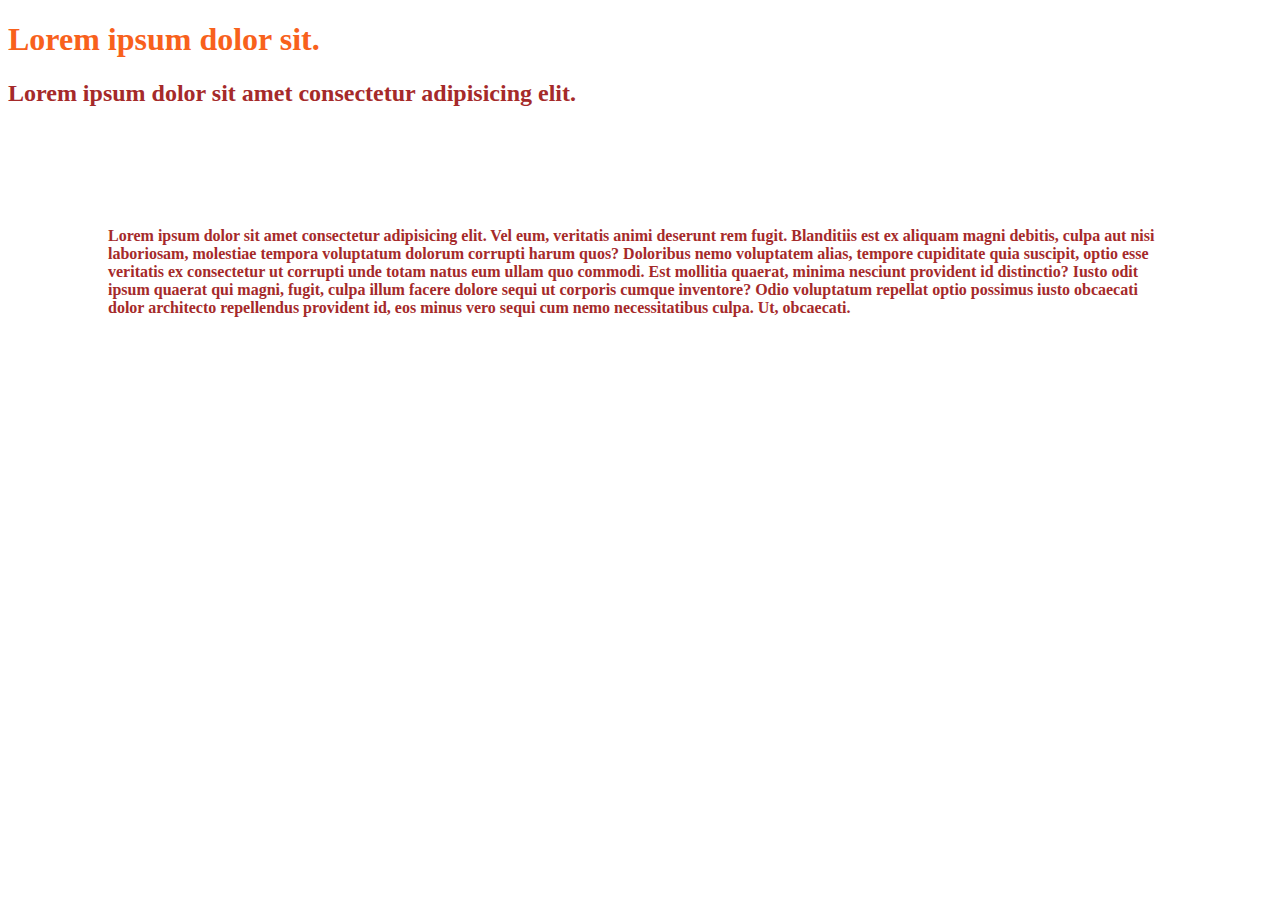
<file: CSS/01_basics/index.html>
<!DOCTYPE html>
<html lang="en">
  <head>
    <meta charset="UTF-8" />
    <meta name="viewport" content="width=device-width, initial-scale=1.0" />
    <title>CSS</title>
    <style>
      .browntext {
        color: brown;
      }
    </style>
    <link rel="stylesheet" href="style.css" />
  </head>
  <body>
    <h1 style="color: rgb(248, 97, 28)">Lorem ipsum dolor sit.</h1>
    <h2 class="browntext">
      Lorem ipsum dolor sit amet consectetur adipisicing elit.
    </h2>
    <p class="browntext">
      Lorem ipsum dolor sit amet consectetur adipisicing elit. Vel eum,
      veritatis animi deserunt rem fugit. Blanditiis est ex aliquam magni
      debitis, culpa aut nisi laboriosam, molestiae tempora voluptatum dolorum
      corrupti harum quos? Doloribus nemo voluptatem alias, tempore cupiditate
      quia suscipit, optio esse veritatis ex consectetur ut corrupti unde totam
      natus eum ullam quo commodi. Est mollitia quaerat, minima nesciunt
      provident id distinctio? Iusto odit ipsum quaerat qui magni, fugit, culpa
      illum facere dolore sequi ut corporis cumque inventore? Odio voluptatum
      repellat optio possimus iusto obcaecati dolor architecto repellendus
      provident id, eos minus vero sequi cum nemo necessitatibus culpa. Ut,
      obcaecati.
    </p>
  </body>
</html>
</file>
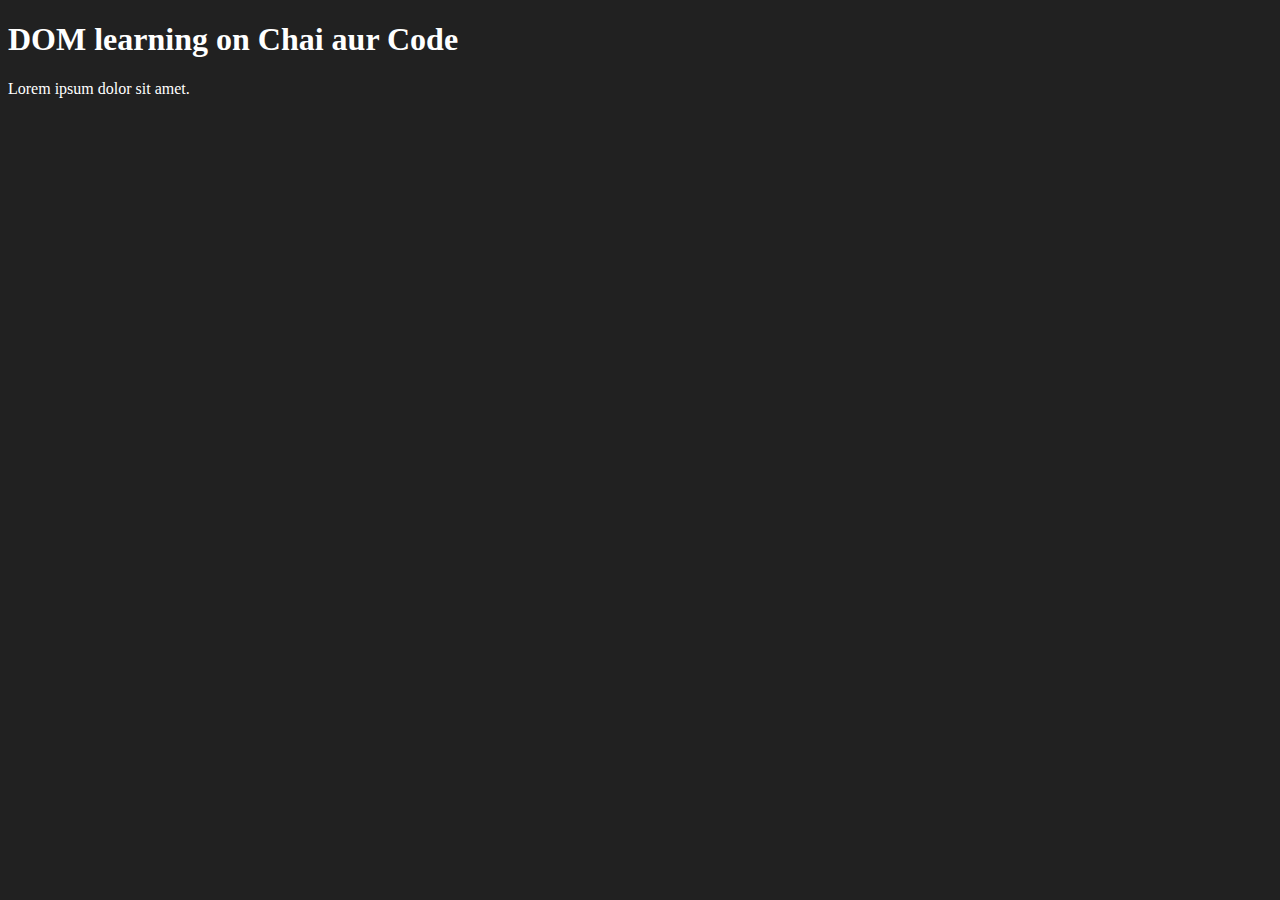
<file: 06_dom/01.html>
<!DOCTYPE html>
<html lang="en">
<head>
    <meta charset="UTF-8">
    <meta name="viewport" content="width=device-width, initial-scale=1.0">
    <title>DOM Learning</title>
    <style>
        .bg-black{
        background-color: #212121;
        color: white;
        }
    </style>
</head>
<body class="bg-black">
    <div>
        <h1 id="title" class="heading">DOM learning on Chai aur Code <span style="display: none;"> test text</span></h1>
        <p>Lorem ipsum dolor sit amet.</p>
    </div>
</body>
</html>
</file>
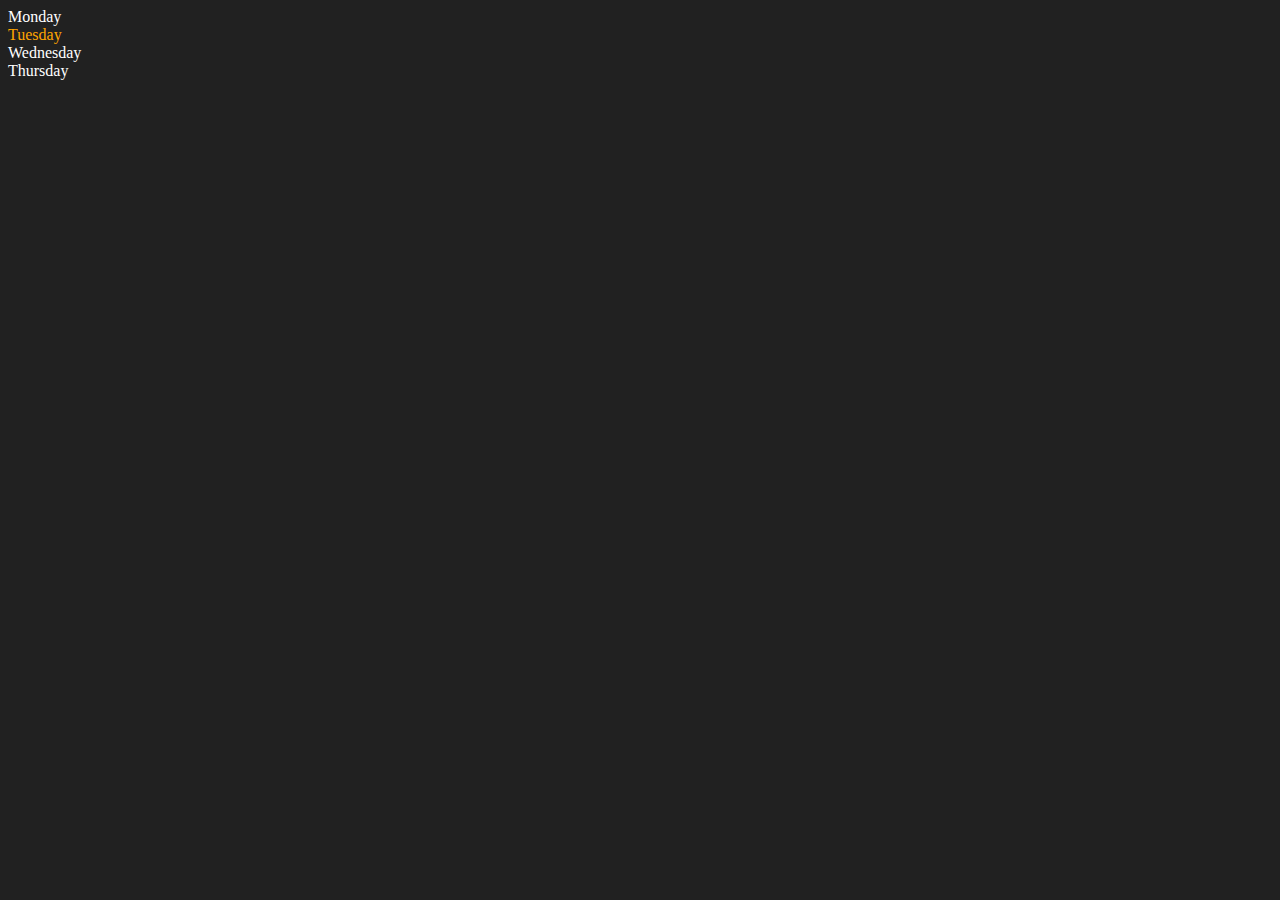
<file: 06_dom/02.html>
<!DOCTYPE html>
<html lang="en">
<head>
    <meta charset="UTF-8">
    <meta http-equiv="X-UA-Compatible" content="IE=edge">
    <meta name="viewport" content="width=device-width, initial-scale=1.0">
    <title>DOM | Chai aur code</title>
</head>
<body style="background-color: #212121; color: #fff;">
    <div class="parent">
        <!-- this is a comment -->
        <div class="day">Monday</div>
        <div class="day">Tuesday</div>
        <div class="day">Wednesday</div>
        <div class="day">Thursday</div>
    </div>
</body>
<script>
    const parent = document.querySelector('.parent')
    // console.log(parent);
    // console.log(parent.children);
    // console.log(parent.children[1].innerHTML);

    // for (let i = 0; i < parent.children.length; i++) {
    //      console.log(parent.children[i].innerHTML);
        
    // }
    parent.children[1].style.color = "orange"
    // console.log(parent.firstElementChild);
    // console.log(parent.lastElementChild);

    const dayOne = document.querySelector('.day')
    // console.log(dayOne);
    // console.log(dayOne.parentElement);
    // console.log(dayOne.nextElementSibling);

    console.log("NODES: ", parent.childNodes);
</script>
</html>
</file>
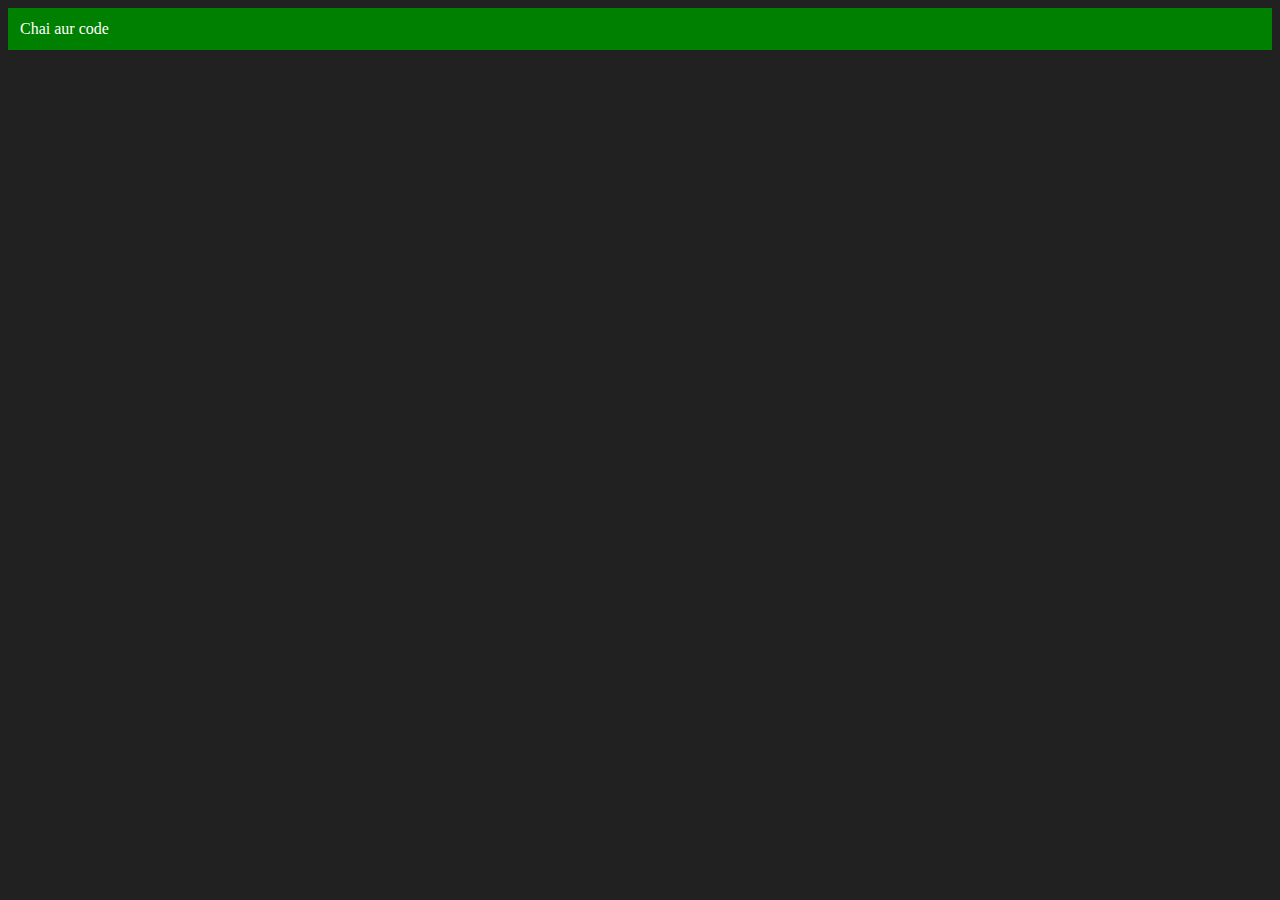
<file: 06_dom/03.html>
<!DOCTYPE html>
<html lang="en">
<head>
    <meta charset="UTF-8">
    <meta http-equiv="X-UA-Compatible" content="IE=edge">
    <meta name="viewport" content="width=device-width, initial-scale=1.0">
    <title>Chai aur code </title>
</head>
<body style="background-color: #212121; color: #fff;">
    
</body>
<script>
    const div = document.createElement('div')
    console.log(div);
    div.className = "main"
    div.id = Math.round(Math.random() * 10 + 1)
    div.setAttribute("title", "generated title")
    div.style.backgroundColor = "green"
    div.style.padding = "12px"
    // div.innerText = "Chai aur code"
    const addText = document.createTextNode("Chai aur code")
    div.appendChild(addText)

    document.body.appendChild(div)
</script>
</html>
</file>
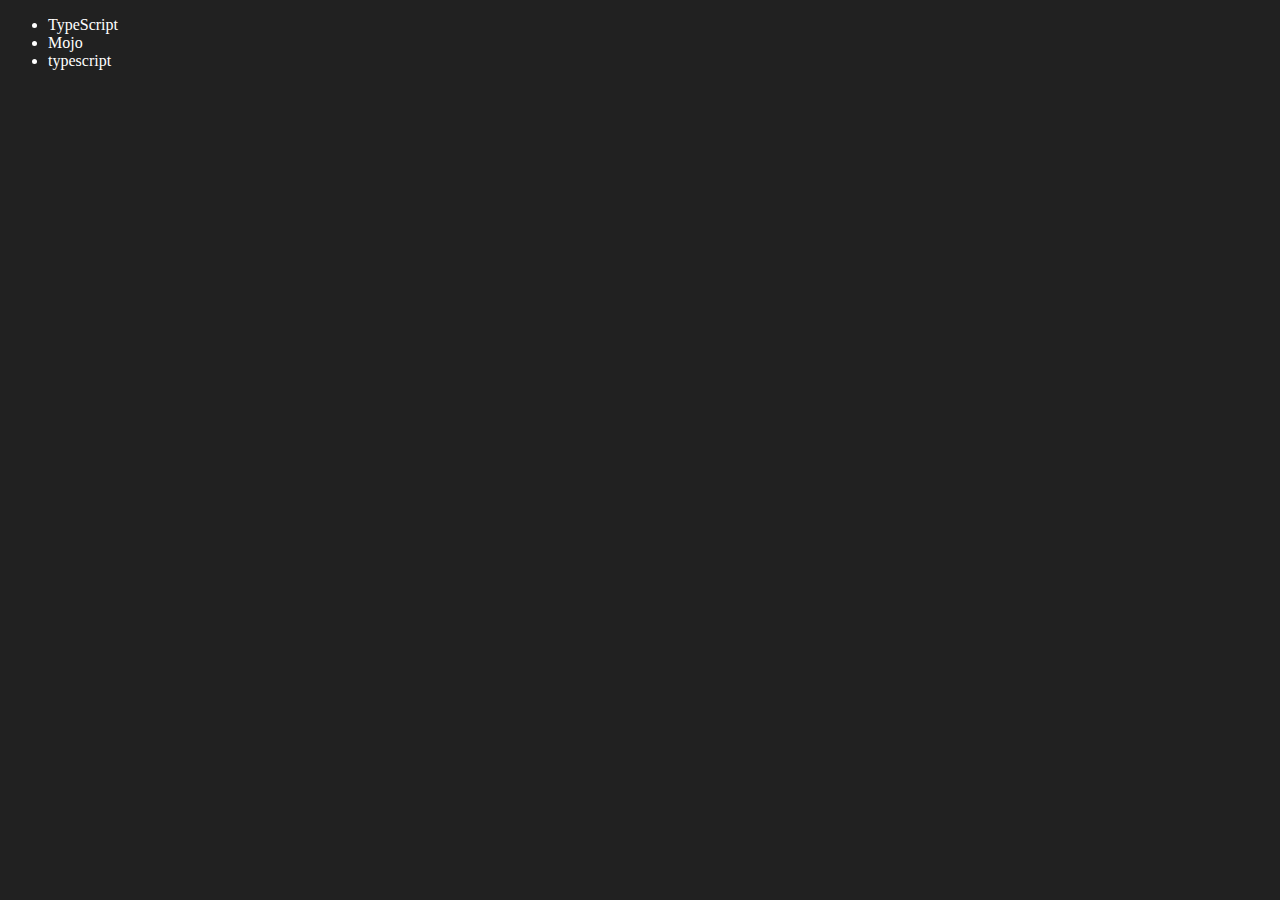
<file: 06_dom/04.html>
<!DOCTYPE html>
<html lang="en">
<head>
    <meta charset="UTF-8">
    <meta http-equiv="X-UA-Compatible" content="IE=edge">
    <meta name="viewport" content="width=device-width, initial-scale=1.0">
    <title>Chai aur code | DOM</title>
</head>
<body style="background-color: #212121; color: #fff;">
    <ul class="language">
        <li>Javascript</li>
    </ul>
</body>
<script>
    function addLanguage(langName){
        const li = document.createElement('li');
        li.innerHTML = `${langName}`
        document.querySelector('.language').appendChild(li)
    }
    addLanguage("python")
    addLanguage("typescript")

    function addOptiLanguage(langName){
        const li = document.createElement('li');
        li.appendChild(document.createTextNode(langName))
        document.querySelector('.language').appendChild(li)
    }
    addOptiLanguage('golang')

    //Edit
    const secondLang = document.querySelector("li:nth-child(2)")
    console.log(secondLang);
    //secondLang.innerHTML = "Mojo"
    const newli = document.createElement('li')
    newli.textContent = "Mojo"
    secondLang.replaceWith(newli)

    //edit
    const firstLang = document.querySelector("li:first-child")
    firstLang.outerHTML = '<li>TypeScript</li>'

    //remove
    const lastLang = document.querySelector('li:last-child')
    lastLang.remove()


</script>
</html>
</file>
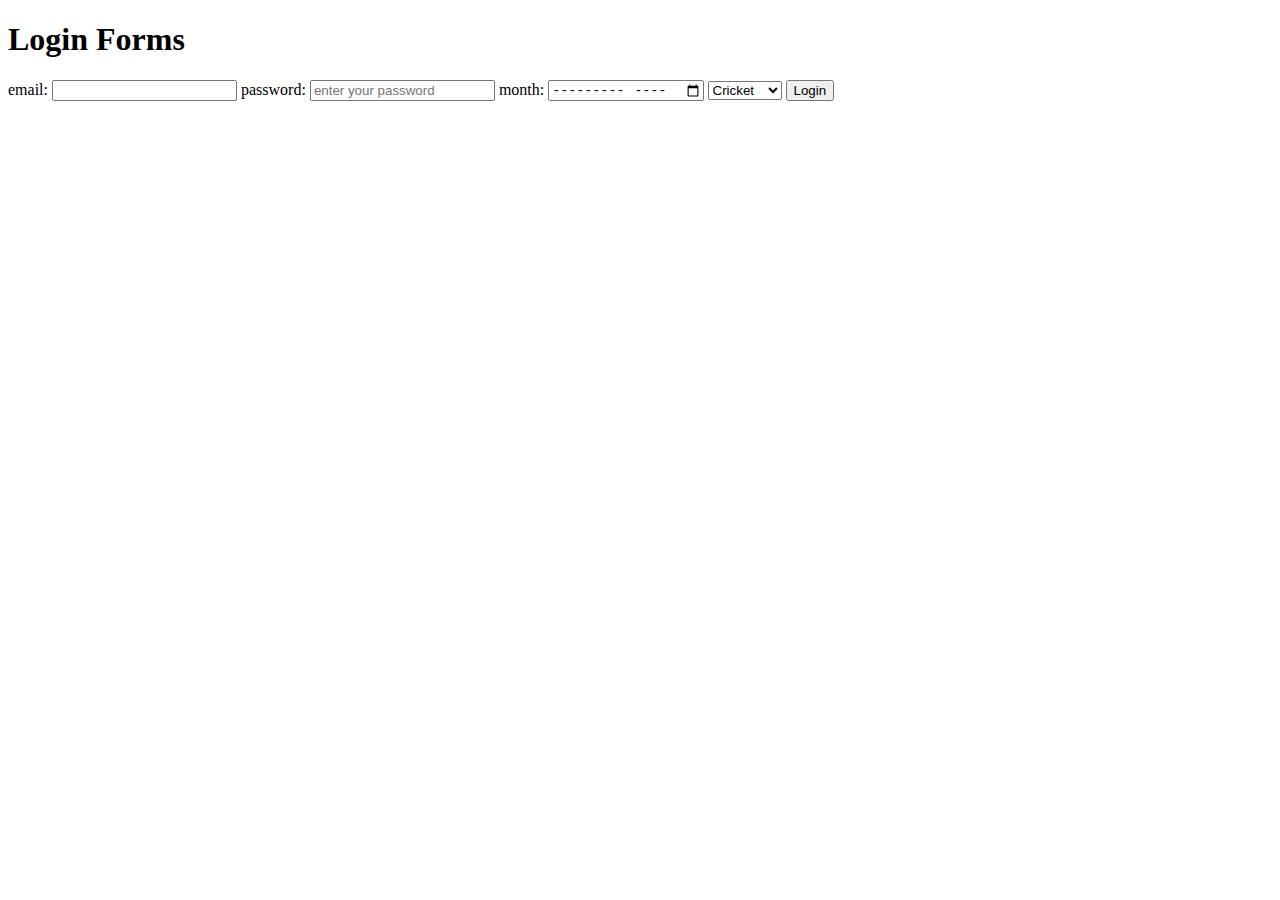
<file: HTML/forms.html>
<!DOCTYPE html>
<html lang="en">
  <head>
    <meta charset="UTF-8" />
    <meta name="viewport" content="width=device-width, initial-scale=1.0" />
    <title>Forms</title>
  </head>
  <body>
    <h1>Login Forms</h1>
    <form>
      <label for="email">
        email:
        <input type="text" name="email" />
      </label>

      <label for="password">
        password:
        <input
          placeholder="enter your password"
          ="password"
          name="password"
          id=""
        />
      </label>

      <label for="month">
        month: <input type="month" name="month" id="" />
      </label>

      <label for="Games">
        <select name="Games" id="">
          <option value="Cricket">Cricket</option>
          <option value="Baseball">Baseball</option>
        </select>
      </label>

      <label for=""></label>

      <button type="submit">Login</button>
    </form>
  </body>
</html>
</file>
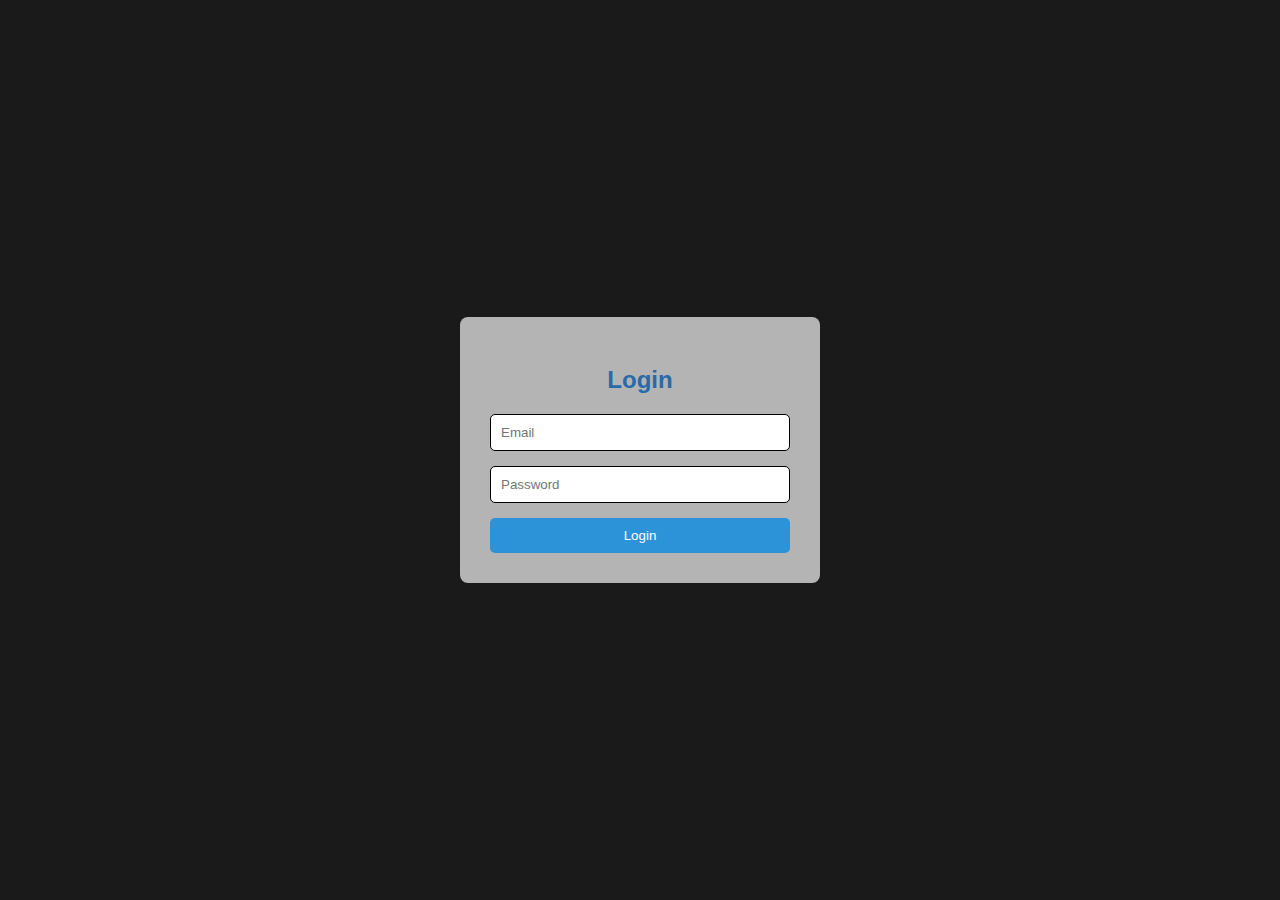
<file: CSS/02_login_project/login.html>
<!DOCTYPE html>
<html lang="en">
  <head>
    <meta charset="UTF-8" />
    <meta name="viewport" content="width=device-width, initial-scale=1.0" />
    <title>Login</title>
    <style>
      body {
        font-family: Arial, Helvetica, sans-serif;
        background-color: #1a1a1a;
        margin: 0;
        padding: 0;
        height: 100vh;
        display: flex;
        justify-content: center;
        align-items: center;
      }

      .card {
        background-color: #b4b4b4;
        border-radius: 8px;
        padding: 30px;
        width: 300px;
      }

      h2 {
        color: #2a6aa7;
        text-align: center;
        margin-bottom: 20px;
      }

      form {
        display: flex;
        flex-direction: column;
      }

      input {
        margin-bottom: 15px;
        padding: 10px;
        border-radius: 5px;
        border: 1px solid black;
        background-color: white;
      }

      button {
        background-color: #2c93d8;
        color: #ffffff;
        border: none;
        border-radius: 5px;
        padding: 10px;
        cursor: pointer;
      }
      button:hover {
        background-color: #1a6fa5;
      }
    </style>
  </head>
  <body>
    <div class="card">
      <h2>Login</h2>
      <form>
        <input type="email" name="email" placeholder="Email" />
        <input type="password" name="password" placeholder="Password" />
        <button type="submit">Login</button>
      </form>
    </div>
  </body>
</html>
</file>
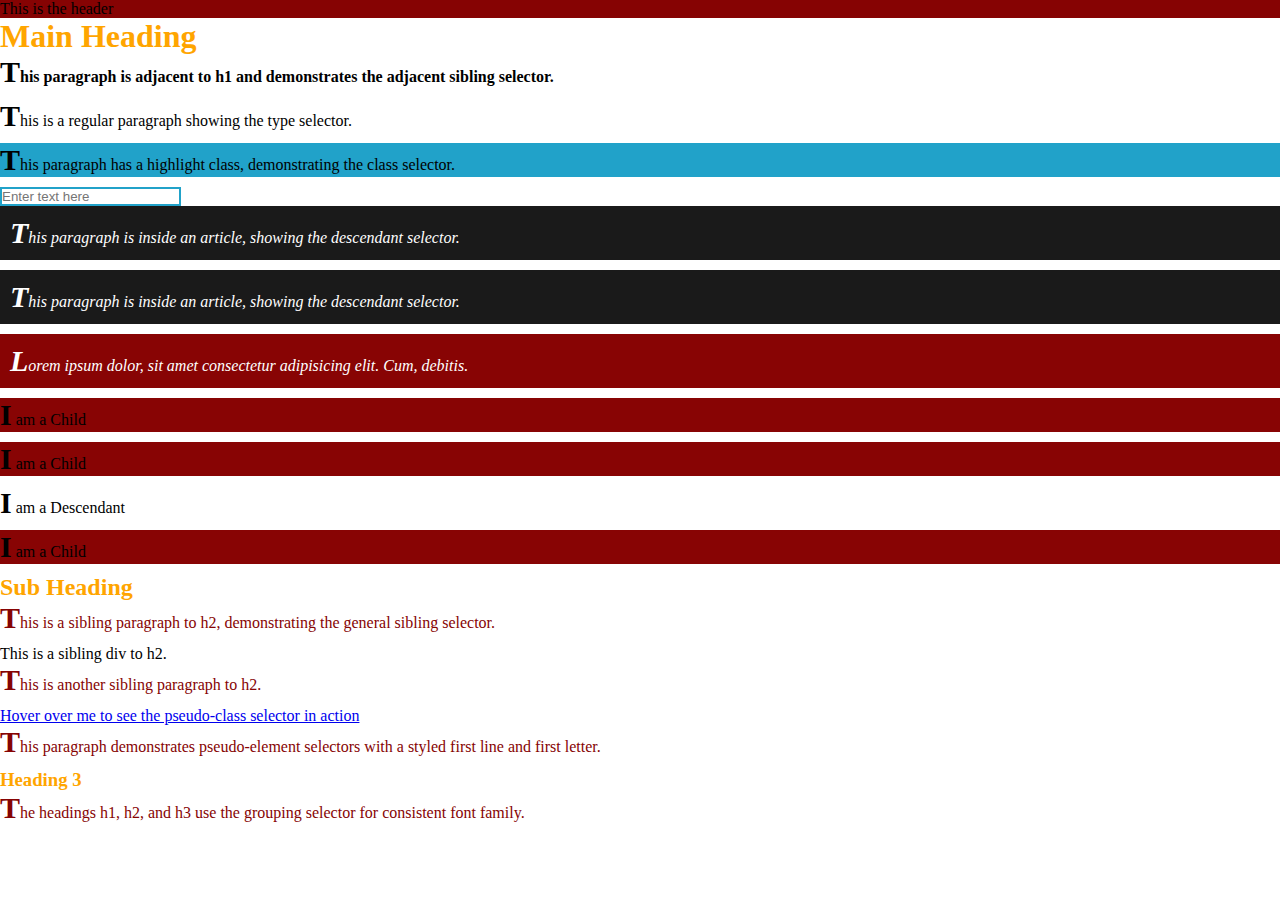
<file: CSS/03_selectors/selectors.html>
<!DOCTYPE html>
<html lang="en">
  <head>
    <meta charset="UTF-8" />
    <meta name="viewport" content="width=device-width, initial-scale=1.0" />
    <title>CSS Selectors Example</title>
    <style>
      /* 1. Universal Selector */

      * {
        margin: 0;
        padding: 0;
        box-sizing: border-box;
      }

      /* 2. Type Selector */
      p {
        font-size: 16px;
        margin-bottom: 10px;
      }

      /* 3. Class Selector */
      .highlight {
        background-color: #21a2c9;
      }

      /* 4. ID Selector */
      #header {
        background-color: #860303;
      }

      /* 5. Attribute Selector */
      input[type="text"] {
        border: 2px solid #21a2c9;
      }

      /* 6. Descendant Selector */
      article p {
        font-style: italic;
        background-color: #1a1a1a;
        color: #fff;
        padding: 10px;
      }

      /* 7. Child Selector */
      div > p {
        background-color: #880404;
      }

      /* 8. Adjacent Sibling Selector */
      h1 + p {
        font-weight: bold;
      }

      /* 9. General Sibling Selector */
      h2 ~ p {
        color: #860303;
      }

      /* 10. Pseudo-class Selector */

      a:hover {
        background-color: #14a50e;
        text-decoration: none;
        color: #1a1a1a;
        padding: 5px;
        margin: 4px;
      }

      /* 11. Pseudo-element Selector */
      p::first-letter {
        font-weight: bold;
        font-size: 30px;
      }

      /* 12. Grouping Selector */

      h1,
      h2,
      h3 {
        color: orange;
      }
    </style>
  </head>
  <body>
    <header id="header">This is the header</header>

    <h1>Main Heading</h1>
    <p>
      This paragraph is adjacent to h1 and demonstrates the adjacent sibling
      selector.
    </p>
    <p>This is a regular paragraph showing the type selector.</p>

    <p class="highlight">
      This paragraph has a highlight class, demonstrating the class selector.
    </p>

    <input type="text" placeholder="Enter text here" />

    <article>
      <p>
        This paragraph is inside an article, showing the descendant selector.
      </p>
      <p>
        This paragraph is inside an article, showing the descendant selector.
      </p>
      <div>
        <p>
          Lorem ipsum dolor, sit amet consectetur adipisicing elit. Cum,
          debitis.
        </p>
      </div>
    </article>

    <div>
      <p>I am a Child</p>
      <p>I am a Child</p>
      <section>
        <p>I am a Descendant</p>
      </section>
      <p>I am a Child</p>
    </div>

    <h2>Sub Heading</h2>
    <p>
      This is a sibling paragraph to h2, demonstrating the general sibling
      selector.
    </p>
    <div>This is a sibling div to h2.</div>
    <p>This is another sibling paragraph to h2.</p>

    <a href="#">Hover over me to see the pseudo-class selector in action</a>

    <p>
      This paragraph demonstrates pseudo-element selectors with a styled first
      line and first letter.
    </p>

    <h3>Heading 3</h3>

    <p>
      The headings h1, h2, and h3 use the grouping selector for consistent font
      family.
    </p>
  </body>
</html>
</file>
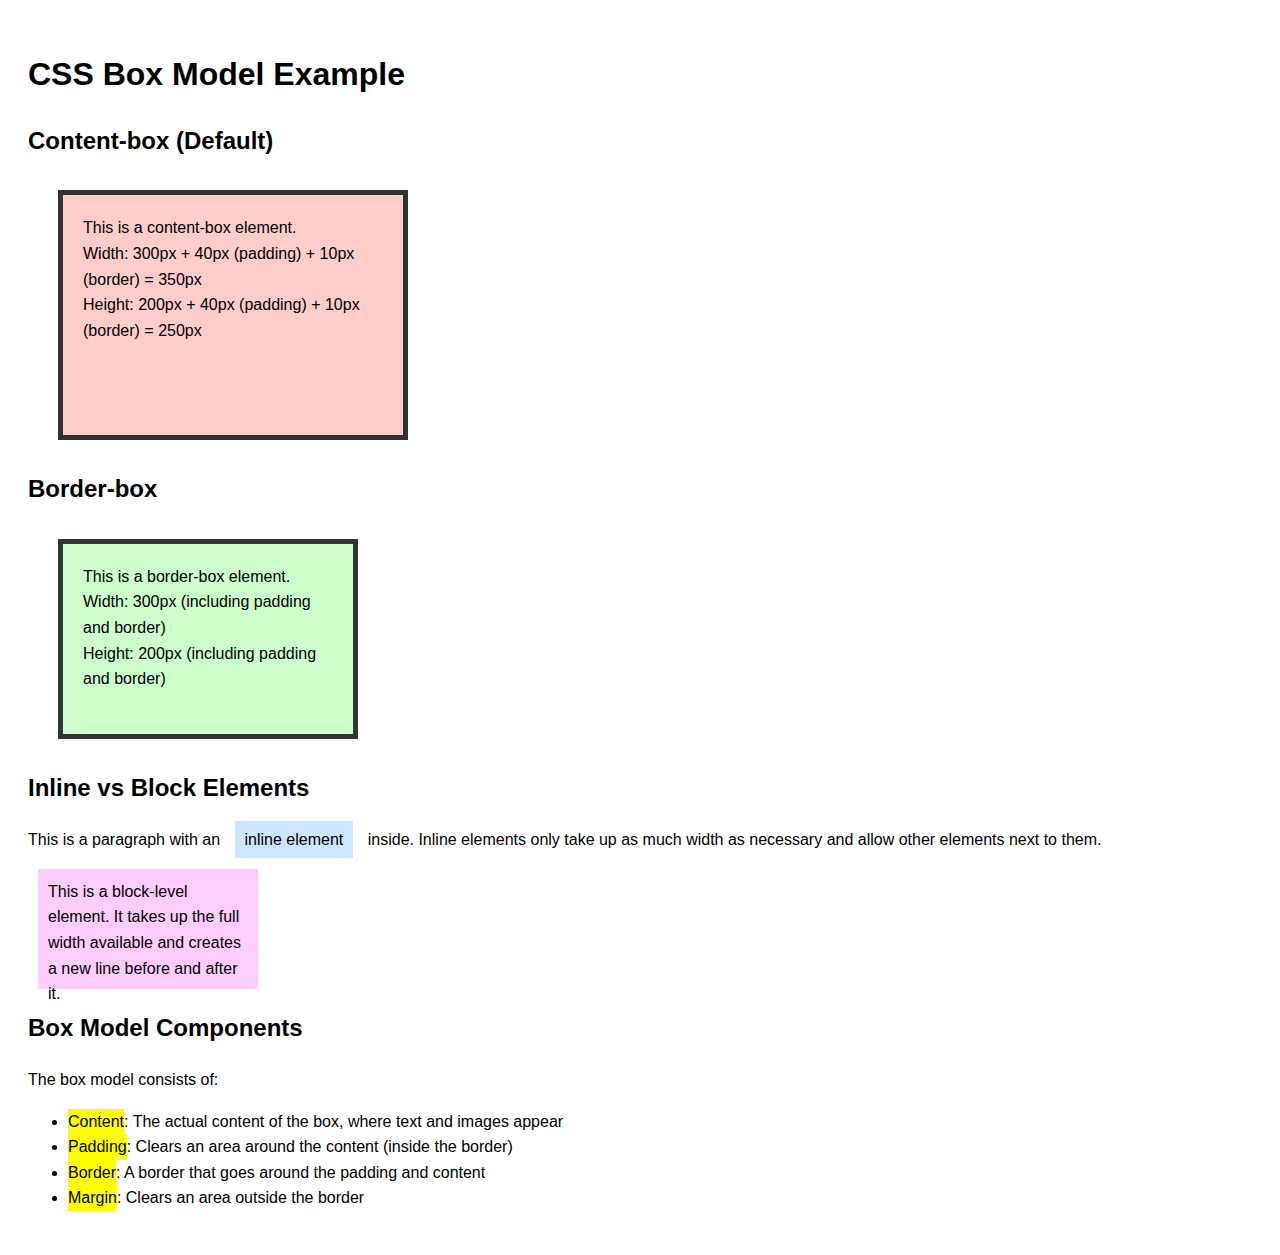
<file: CSS/04_boxmodel/boxmodel.html>
<!DOCTYPE html>
<html lang="en">
  <head>
    <meta charset="UTF-8" />
    <meta name="viewport" content="width=device-width, initial-scale=1.0" />
    <title>CSS Box Model Example</title>
    <style>
      body {
        font-family: Arial, sans-serif;
        line-height: 1.6;
        padding: 20px;
      }

      .box-model-demo {
        width: 300px;
        height: 200px;
        padding: 20px;
        border: 5px solid #333;
        margin: 30px;
        background-color: #f0f0f0;
      }

      .content-box {
        box-sizing: content-box;
        background-color: #ffcccc;
      }

      .border-box {
        box-sizing: border-box;
        background-color: #ccffcc;
      }

      .box-model-demo p {
        margin: 0;
      }

      .highlight {
        background-color: yellow;
        display: inline-block;
      }

      .inline-example {
        background-color: #cce6ff;
        padding: 10px;
        margin: 10px;
        /* Inline elements ignore width and height */
        width: 200px;
        height: 100px;
      }

      .block-example {
        background-color: #ffccff;
        padding: 10px;
        margin: 10px;
        width: 200px;
        height: 100px;
      }
    </style>
  </head>
  <body>
    <h1>CSS Box Model Example</h1>

    <h2>Content-box (Default)</h2>
    <div class="box-model-demo content-box">
      <p>This is a content-box element.</p>
      <p>Width: 300px + 40px (padding) + 10px (border) = 350px</p>
      <p>Height: 200px + 40px (padding) + 10px (border) = 250px</p>
    </div>

    <h2>Border-box</h2>
    <div class="box-model-demo border-box">
      <p>This is a border-box element.</p>
      <p>Width: 300px (including padding and border)</p>
      <p>Height: 200px (including padding and border)</p>
    </div>

    <h2>Inline vs Block Elements</h2>
    <p>
      This is a paragraph with an
      <span class="inline-example">inline element</span> inside. Inline elements
      only take up as much width as necessary and allow other elements next to
      them.
    </p>

    <div class="block-example">
      This is a block-level element. It takes up the full width available and
      creates a new line before and after it.
    </div>

    <h2>Box Model Components</h2>
    <p>The box model consists of:</p>
    <ul>
      <li>
        <span class="highlight">Content</span>: The actual content of the box,
        where text and images appear
      </li>
      <li>
        <span class="highlight">Padding</span>: Clears an area around the
        content (inside the border)
      </li>
      <li>
        <span class="highlight">Border</span>: A border that goes around the
        padding and content
      </li>
      <li>
        <span class="highlight">Margin</span>: Clears an area outside the border
      </li>
    </ul>
  </body>
</html>
</file>
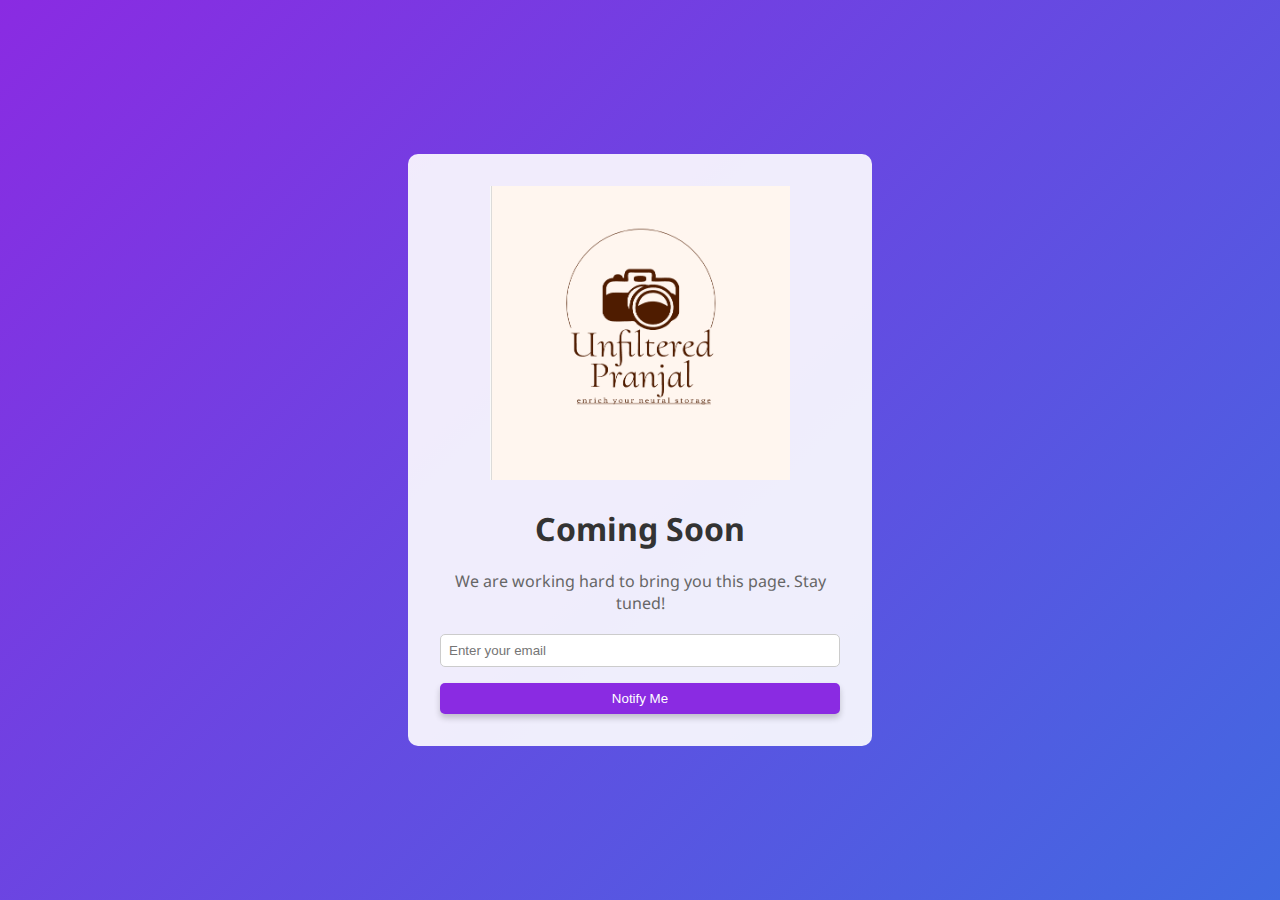
<file: CSS/05_coming-soon/coming-soon-landing.html>
<!DOCTYPE html>
<html lang="en">
  <head>
    <meta charset="UTF-8" />
    <meta name="viewport" content="width=device-width, initial-scale=1.0" />
    <title>Document</title>
    <link rel="stylesheet" href="style.css" />
  </head>
  <body>
    <div class="container">
      <div class="content">
        <img
          src="/CSS/image/Screenshot 2025-09-01 041808.png"
          class="logo"
          alt="Camera"
        />
        <h1>Coming Soon</h1>
        <p>We are working hard to bring you this page. Stay tuned!</p>
        <form id="notify-form">
          <input
            type="email"
            name=""
            id="email"
            placeholder="Enter your email"
            required
          />
          <button type="submit">Notify Me</button>
        </form>
      </div>
    </div>
  </body>
</html>
</file>
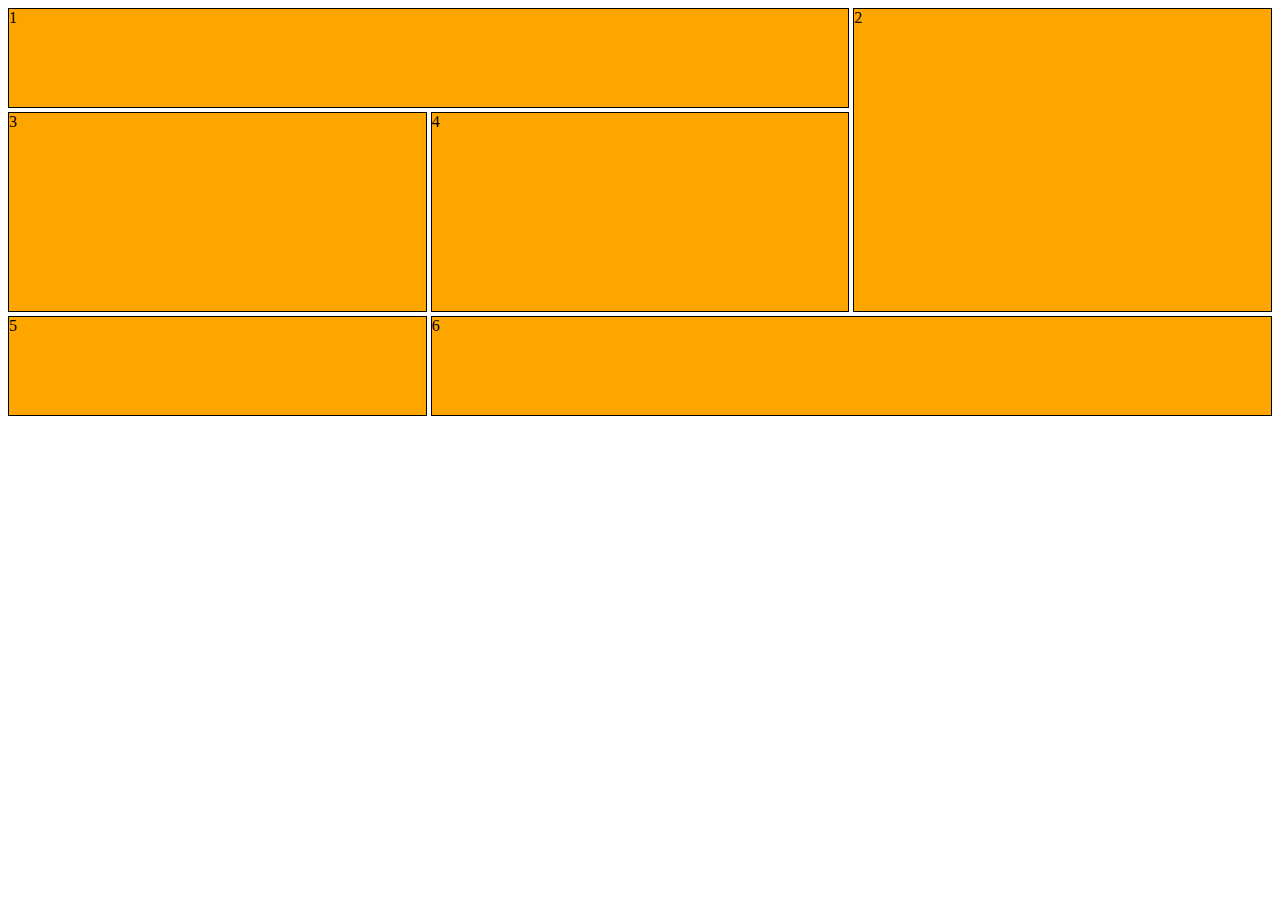
<file: CSS/06_grid/gridbasics.html>
<!DOCTYPE html>
<html lang="en">
  <head>
    <meta charset="UTF-8" />
    <meta name="viewport" content="width=device-width, initial-scale=1.0" />
    <title>Grid introduction</title>
    <style>
      .grid-container {
        display: grid;
        grid-template-columns: repeat(3, 1fr);
        grid-template-rows: 100px 200px 100px;
        gap: 4px;
      }

      .item {
        background-color: orange;
        border: 1px solid black;
      }
      .item1 {
        grid-column: 1/3;
        grid-row: 1/2;
      }
      .item2 {
        grid-column: 3/4;
        grid-row: 1/3;
      }
      .item6 {
        grid-column: 2/4;
      }
    </style>
  </head>
  <body>
    <div class="grid-container">
      <div class="item item1">1</div>
      <div class="item item2">2</div>
      <div class="item">3</div>
      <div class="item">4</div>
      <div class="item">5</div>
      <div class="item item6">6</div>
    </div>
  </body>
</html>
</file>
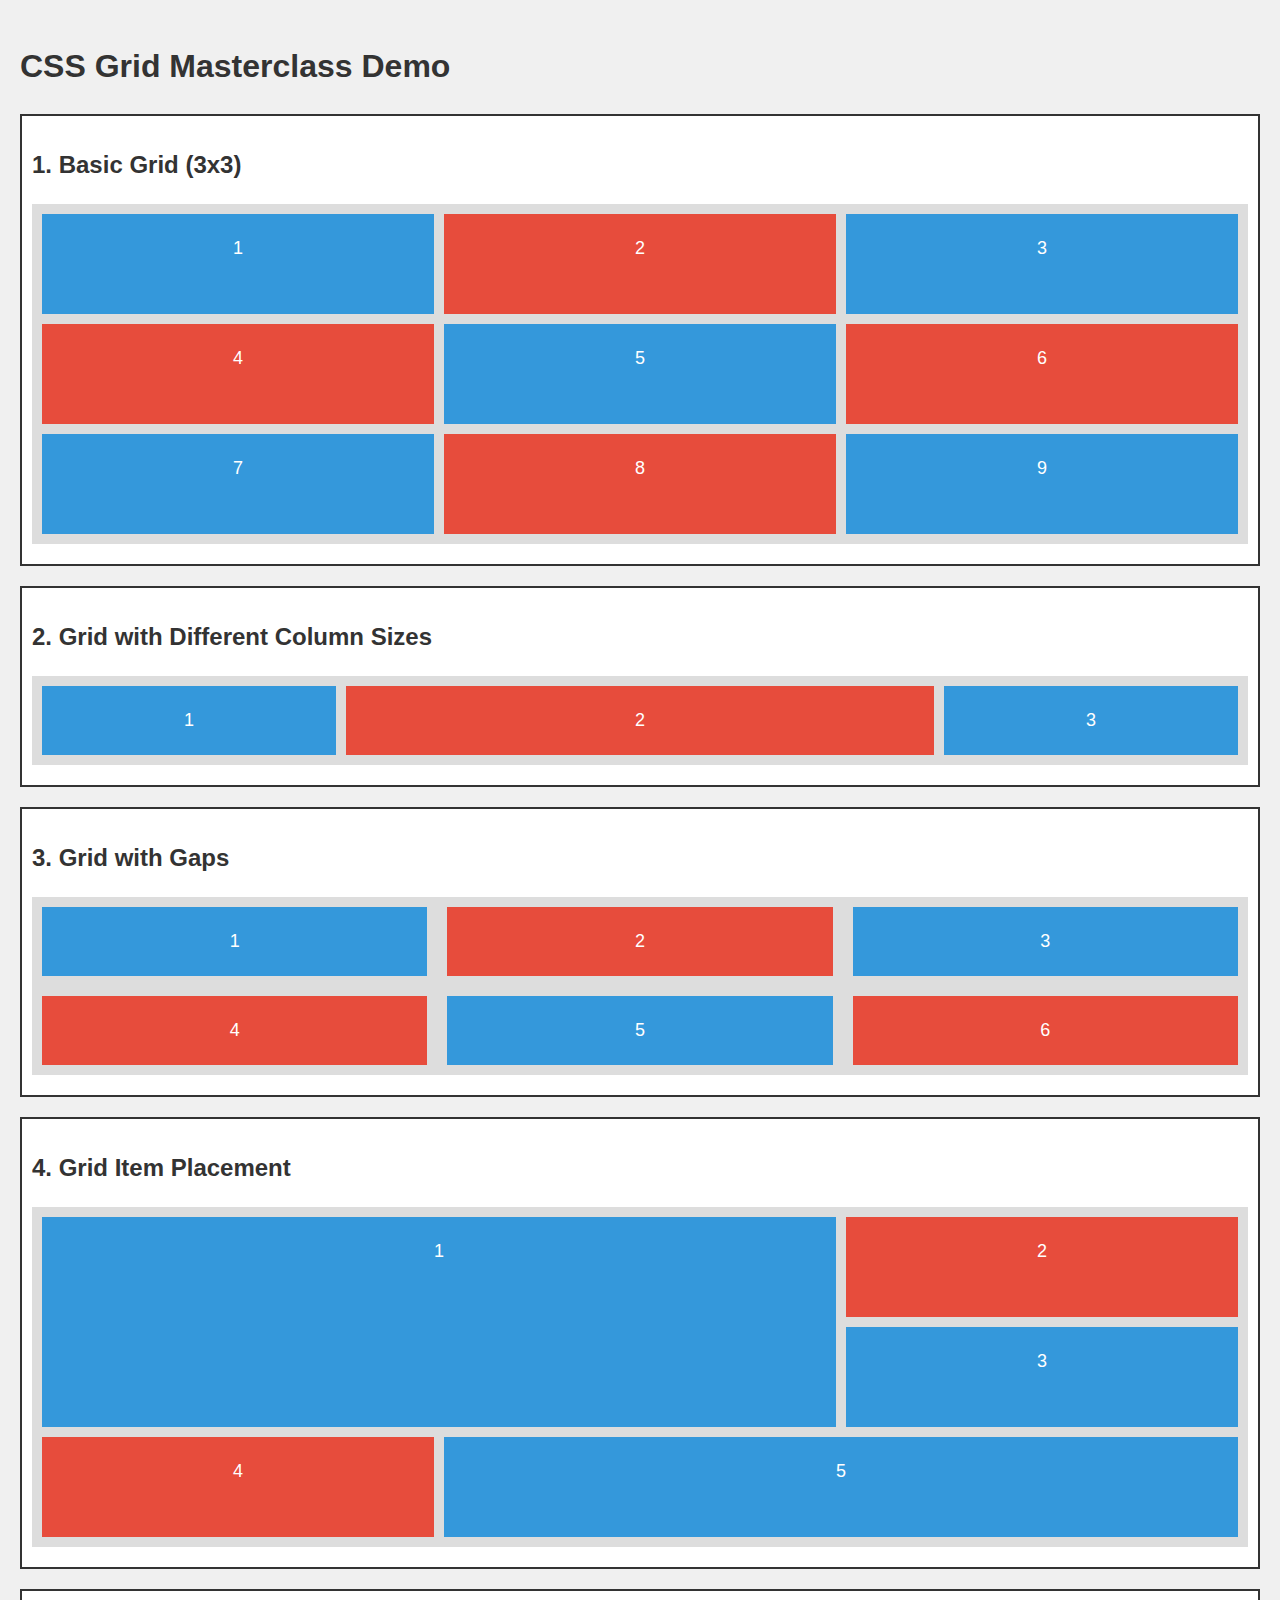
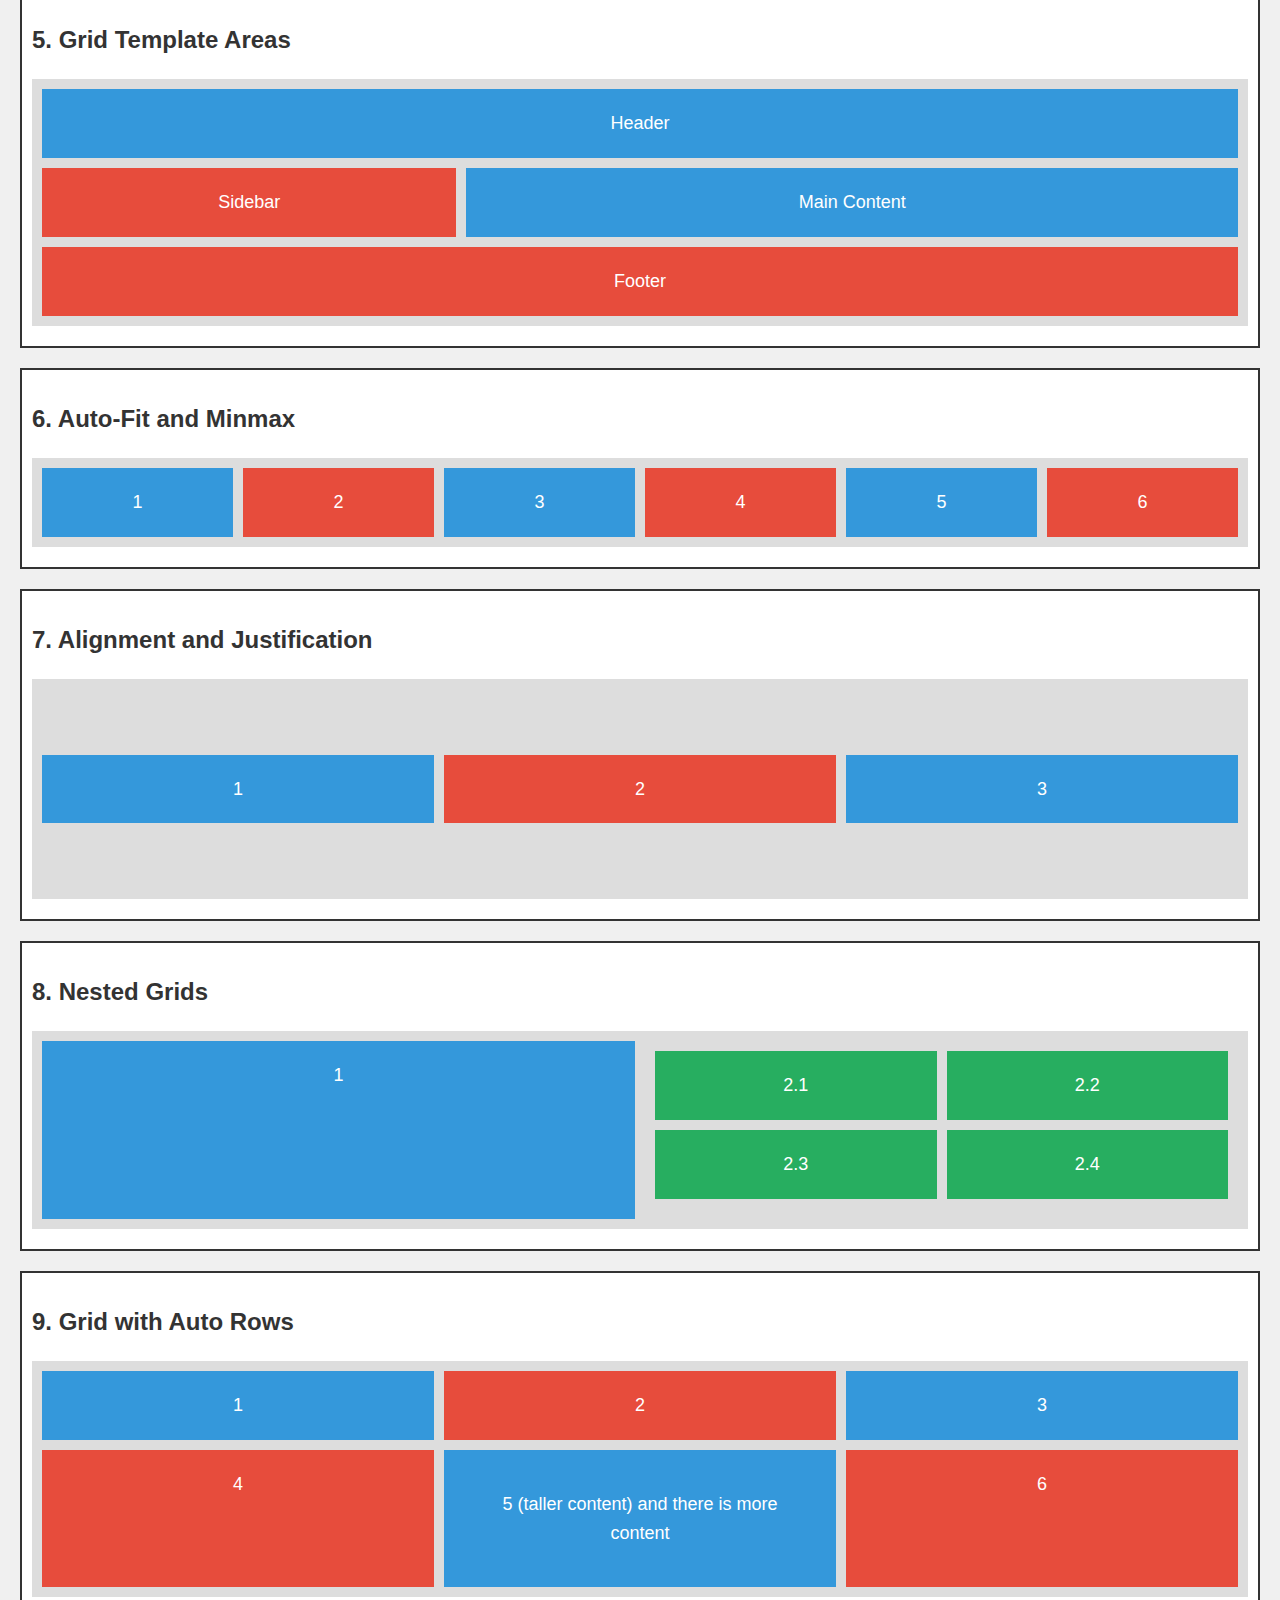
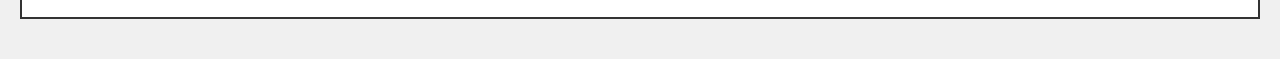
<file: CSS/06_grid/gridMasterClass.html>
<!DOCTYPE html>
<html lang="en">
  <head>
    <meta charset="UTF-8" />
    <meta name="viewport" content="width=device-width, initial-scale=1.0" />
    <title>CSS Grid Masterclass Demo</title>
    <style>
      body {
        font-family: Arial, sans-serif;
        line-height: 1.6;
        margin: 0;
        padding: 20px;
        background-color: #f0f0f0;
      }
      h1,
      h2 {
        color: #333;
      }
      .container {
        background-color: #fff;
        border: 2px solid #333;
        margin-bottom: 20px;
        padding: 10px;
      }
      .grid-container {
        display: grid;
        gap: 10px;
        background-color: #ddd;
        padding: 10px;
        margin-bottom: 10px;
      }
      .box {
        background-color: #3498db;
        color: white;
        padding: 20px;
        font-size: 18px;
        text-align: center;
      }
      .box:nth-child(even) {
        background-color: #e74c3c;
      }
    </style>
  </head>
  <body>
    <h1>CSS Grid Masterclass Demo</h1>

    <div class="container">
      <h2>1. Basic Grid (3x3)</h2>
      <div
        class="grid-container"
        style="
          grid-template-columns: repeat(3, 1fr);
          grid-template-rows: repeat(3, 100px);
        "
      >
        <div class="box">1</div>
        <div class="box">2</div>
        <div class="box">3</div>
        <div class="box">4</div>
        <div class="box">5</div>
        <div class="box">6</div>
        <div class="box">7</div>
        <div class="box">8</div>
        <div class="box">9</div>
      </div>
    </div>

    <div class="container">
      <h2>2. Grid with Different Column Sizes</h2>
      <div class="grid-container" style="grid-template-columns: 1fr 2fr 1fr">
        <div class="box">1</div>
        <div class="box">2</div>
        <div class="box">3</div>
      </div>
    </div>

    <div class="container">
      <h2>3. Grid with Gaps</h2>
      <div
        class="grid-container"
        style="grid-template-columns: repeat(3, 1fr); gap: 20px"
      >
        <div class="box">1</div>
        <div class="box">2</div>
        <div class="box">3</div>
        <div class="box">4</div>
        <div class="box">5</div>
        <div class="box">6</div>
      </div>
    </div>

    <div class="container">
      <h2>4. Grid Item Placement</h2>
      <div
        class="grid-container"
        style="
          grid-template-columns: repeat(3, 1fr);
          grid-template-rows: repeat(3, 100px);
        "
      >
        <div class="box" style="grid-column: 1/3; grid-row: 1/3">1</div>
        <div class="box">2</div>
        <div class="box">3</div>
        <div class="box">4</div>
        <div class="box" style="grid-column: 2/4">5</div>
      </div>
    </div>

    <div class="container">
      <h2>5. Grid Template Areas</h2>
      <div
        class="grid-container"
        style="
          grid-template-areas: 'header header header ' 'sidebar main main ' ' footer footer footer ';
        "
      >
        <div class="box" style="grid-area: header">Header</div>
        <div class="box" style="grid-area: sidebar">Sidebar</div>
        <div class="box" style="grid-area: main">Main Content</div>
        <div class="box" style="grid-area: footer">Footer</div>
      </div>
    </div>

    <div class="container">
      <h2>6. Auto-Fit and Minmax</h2>
      <div
        class="grid-container"
        style="grid-template-columns: repeat(auto-fit, minmax(100px, 1fr))"
      >
        <div class="box">1</div>
        <div class="box">2</div>
        <div class="box">3</div>
        <div class="box">4</div>
        <div class="box">5</div>
        <div class="box">6</div>
      </div>
    </div>

    <div class="container">
      <h2>7. Alignment and Justification</h2>
      <div
        class="grid-container"
        style="
          grid-template-columns: repeat(3, 1fr);
          height: 200px;

          align-items: center;
        "
      >
        <div class="box">1</div>
        <div class="box">2</div>
        <div class="box">3</div>
      </div>
    </div>

    <div class="container">
      <h2>8. Nested Grids</h2>
      <div class="grid-container" style="grid-template-columns: 1fr 1fr">
        <div class="box">1</div>
        <div class="grid-container" style="grid-template-columns: 1fr 1fr">
          <div class="box" style="background-color: #27ae60">2.1</div>
          <div class="box" style="background-color: #27ae60">2.2</div>
          <div class="box" style="background-color: #27ae60">2.3</div>
          <div class="box" style="background-color: #27ae60">2.4</div>
        </div>
      </div>
    </div>

    <div class="container">
      <h2>9. Grid with Auto Rows</h2>
      <div class="grid-container" style="grid-template-columns: repeat(3, 1fr)">
        <div class="box">1</div>
        <div class="box">2</div>
        <div class="box">3</div>
        <div class="box">4</div>
        <div class="box" style="padding: 40px">
          5 (taller content) and there is more content
        </div>
        <div class="box">6</div>
      </div>
    </div>
  </body>
</html>
</file>
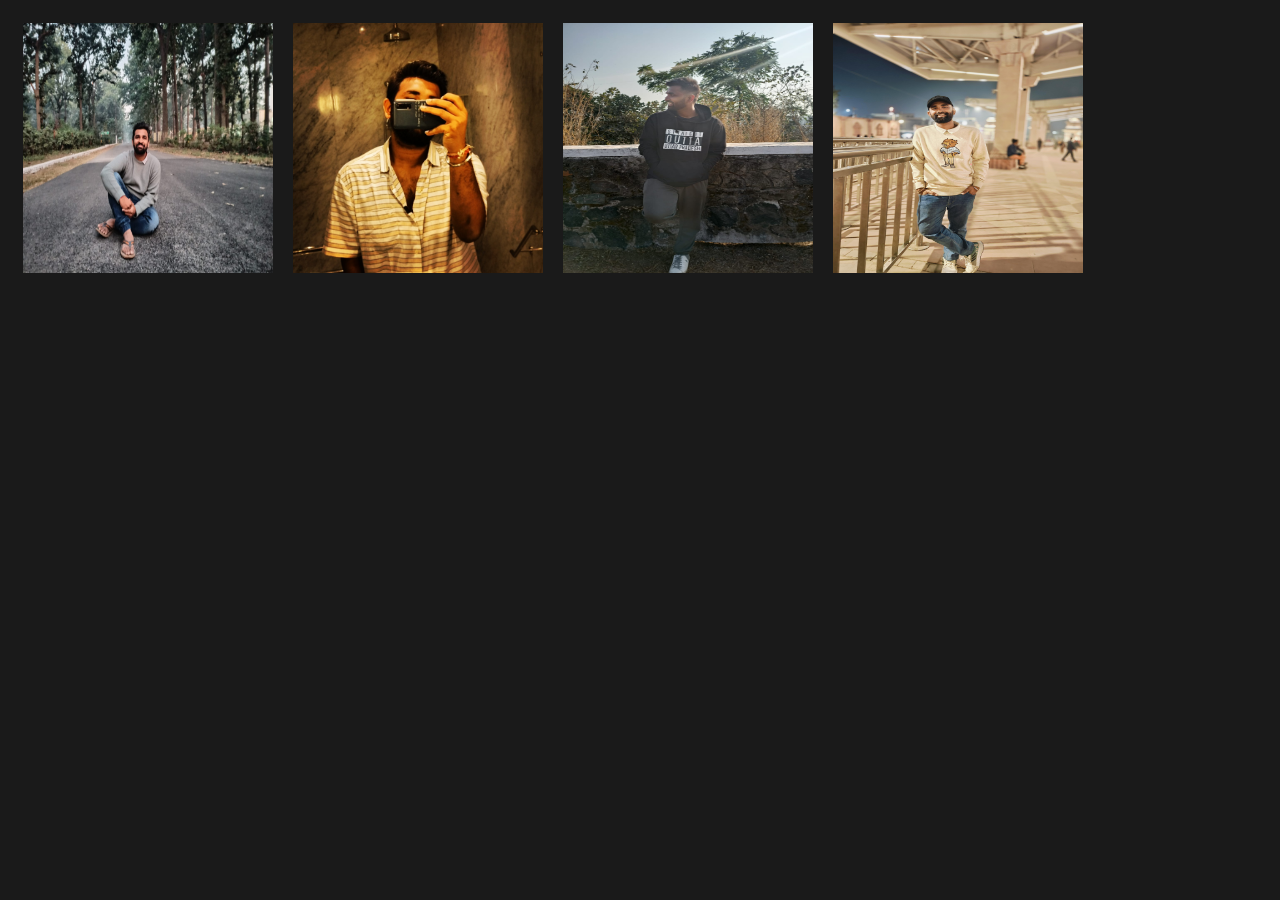
<file: CSS/06_grid/test.html>
<!DOCTYPE html>
<html lang="en">
  <head>
    <meta charset="UTF-8" />
    <meta name="viewport" content="width=device-width, initial-scale=1.0" />
    <title>Testing CSS Skills</title>
    <style>
      body {
        background-color: #1a1a1a;
      }
      .grid {
        display: flex;
        padding: 5px;
      }

      img {
        padding: 10px;
        width: 250px;
        height: 250px;
      }
      .grid-item4 {
        justify-items: right;
      }
    </style>
  </head>
  <body>
    <div class="container">
      <div class="grid">
        <div class="grid-item1">
          <img
            src="/CSS/image/WhatsApp Image 2022-11-29 at 14.50.46.jpg"
            alt=""
          />
        </div>
        <div class="grid-item2">
          <img
            src="../image/WhatsApp Image 2022-12-31 at 21.18.23.jpg"
            alt=""
          />
        </div>
        <div class="grid-item3">
          <img
            src="../image/WhatsApp Image 2022-12-31 at 21.18.31.jpg"
            alt=""
          />
        </div>
        <div class="grid-item4">
          <img
            src="../image/WhatsApp Image 2024-12-20 at 14.27.10_16a8c41c.jpg"
            alt=""
          />
        </div>
      </div>
    </div>
  </body>
</html>
</file>
<file: CSS/01_basics/style.css>
p {
  font-weight: bold;
  padding: 100px;
}
</file>
<file: CSS/05_coming-soon/style.css>
@import url("https://fonts.googleapis.com/css2?family=Noto+Sans:ital,wght@0,100..900;1,100..900&display=swap");

body,
html {
  margin: 0;
  padding: 0;
  font-family: "Noto Sans", sans-serif;
  height: 100%;
}

.container {
  background: linear-gradient(135deg, #8a2be2, #4169e1);
  display: flex;
  justify-content: center;
  align-items: center;
  height: 100%;
}

.content {
  text-align: center;
  background-color: rgba(255, 255, 255, 0.9);
  padding: 2rem;
  border-radius: 10px;
  max-width: 400px;
}

.logo {
  width: 300px;
  /* height: 100px; */
  object-fit: contain;
  zoom: -20%;
}

h1 {
  color: #333;
  margin-bottom: 20px;
}

p {
  color: #666;
  margin-bottom: 20px;
}

form {
  display: flex;
  flex-direction: column;
}

input[type="email"] {
  padding: 0.5rem;
  border-radius: 5px;
  border: 1px solid #ccc;
  margin-bottom: 1rem;
}

button {
  padding: 0.5rem;
  background-color: #8a2be2;
  color: #fff;
  border: none;
  border-radius: 5px;
  cursor: pointer;
  box-shadow: 0 4px 6px rgba(0, 0, 0, 0.2);
  transition: background-color 0.3s ease-in-out;
}

button:hover {
  background-color: #7a1dd1;
}
</file>
